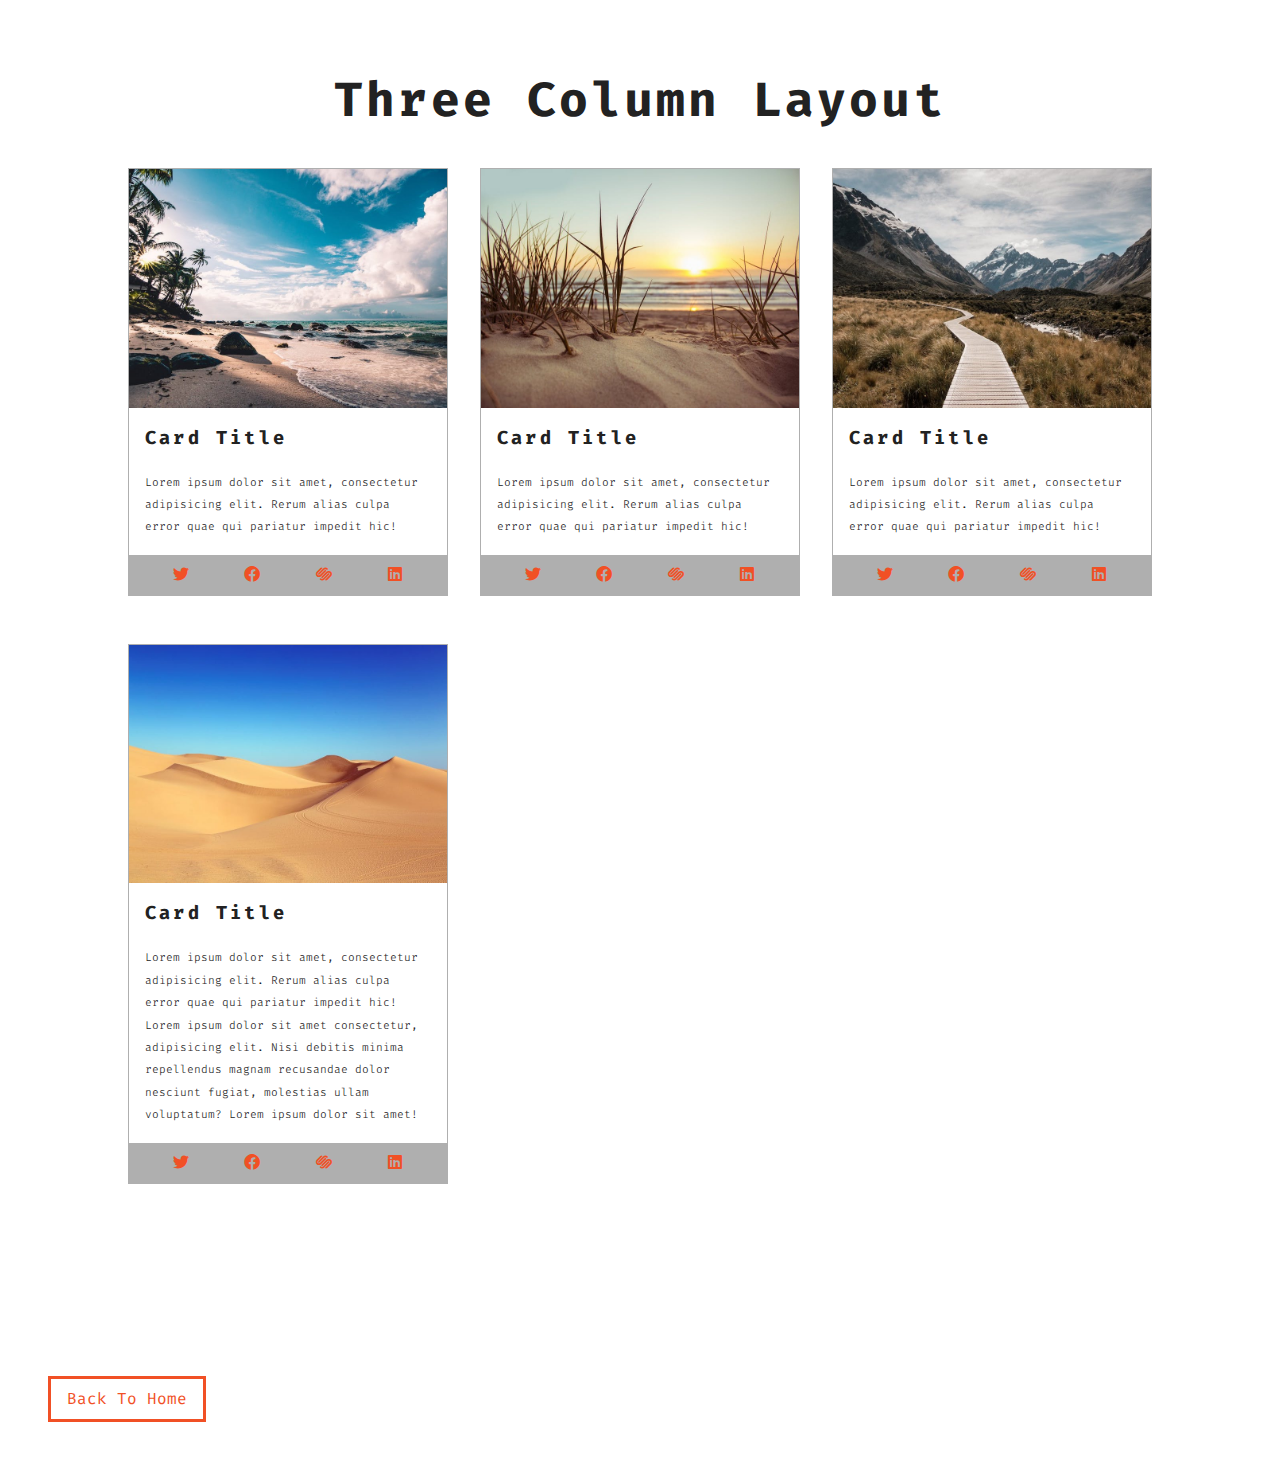
<file: cards.html>
<!DOCTYPE html>
<html lang="en">
  <head>
    <meta charset="UTF-8" />
    <meta name="viewport" content="width=device-width, initial-scale=1.0" />
    <meta http-equiv="X-UA-Compatible" content="ie=edge" />
    <title>Cards</title>
    <!-- favicon -->
    <link rel="shortcut icon" href="./images/favicon.ico" type="image/x-icon" />
    <!-- google fonts -->
    <link rel="preconnect" href="https://fonts.googleapis.com" />
    <link rel="preconnect" href="https://fonts.gstatic.com" crossorigin />
    <link
      href="https://fonts.googleapis.com/css2?family=Fira+Code:wght@300;400&display=swap"
      rel="stylesheet"
    />
    <!-- font-awesome -->
    <link
      rel="stylesheet"
      href="./fontawesome-free-6.4.0-web/css/all.min.css"
    />
    <!-- styles css -->
    <link rel="stylesheet" href="./css/styles.css" />
  </head>
  <body>
    <section class="cards">
      <div class="title">
        <h1>three column layout</h1>
      </div>
      <div class="cards-center">
        <!-- single card -->
        <article class="card">
          <img src="./images/size-image-1.jpeg" alt="" />
          <!-- card info -->
          <div class="card-info">
            <h3>card title</h3>
            <p>
              Lorem ipsum dolor sit amet, consectetur adipisicing elit. Rerum
              alias culpa error quae qui pariatur impedit hic!
            </p>
          </div>
          <!-- card footer -->
          <div class="card-footer">
            <span><i class="fab fa-twitter"></i></span>
            <span><i class="fab fa-facebook"></i></span>
            <span><i class="fab fa-squarespace"></i></span>
            <span><i class="fab fa-linkedin"></i></span>
          </div>
        </article>
        <!-- end of single card -->
        <!-- single card -->
        <article class="card">
          <img src="./images/size-image-2.jpeg" alt="" />
          <!-- card info -->
          <div class="card-info">
            <h3>card title</h3>
            <p>
              Lorem ipsum dolor sit amet, consectetur adipisicing elit. Rerum
              alias culpa error quae qui pariatur impedit hic!
            </p>
          </div>
          <!-- card footer -->
          <div class="card-footer">
            <span><i class="fab fa-twitter"></i></span>
            <span><i class="fab fa-facebook"></i></span>
            <span><i class="fab fa-squarespace"></i></span>
            <span><i class="fab fa-linkedin"></i></span>
          </div>
        </article>
        <!-- end of single card -->
        <!-- single card -->
        <article class="card">
          <img src="./images/size-image-3.jpeg" alt="" />
          <!-- card info -->
          <div class="card-info">
            <h3>card title</h3>
            <p>
              Lorem ipsum dolor sit amet, consectetur adipisicing elit. Rerum
              alias culpa error quae qui pariatur impedit hic!
            </p>
          </div>
          <!-- card footer -->
          <div class="card-footer">
            <span><i class="fab fa-twitter"></i></span>
            <span><i class="fab fa-facebook"></i></span>
            <span><i class="fab fa-squarespace"></i></span>
            <span><i class="fab fa-linkedin"></i></span>
          </div>
        </article>
        <!-- end of single card -->
        <!-- single card -->
        <article class="card">
          <img src="./images/size-image-4.jpeg" alt="" />
          <!-- card info -->
          <div class="card-info">
            <h3>card title</h3>
            <p>
              Lorem ipsum dolor sit amet, consectetur adipisicing elit. Rerum
              alias culpa error quae qui pariatur impedit hic! Lorem ipsum dolor
              sit amet consectetur, adipisicing elit. Nisi debitis minima
              repellendus magnam recusandae dolor nesciunt fugiat, molestias
              ullam voluptatum? Lorem ipsum dolor sit amet!
            </p>
          </div>
          <!-- card footer -->
          <div class="card-footer">
            <span><i class="fab fa-twitter"></i></span>
            <span><i class="fab fa-facebook"></i></span>
            <span><i class="fab fa-squarespace"></i></span>
            <span><i class="fab fa-linkedin"></i></span>
          </div>
        </article>
        <!-- end of single card -->
      </div>
    </section>
    <a href="index.html" class="btn">back to home</a>
  </body>
</html>
</file>
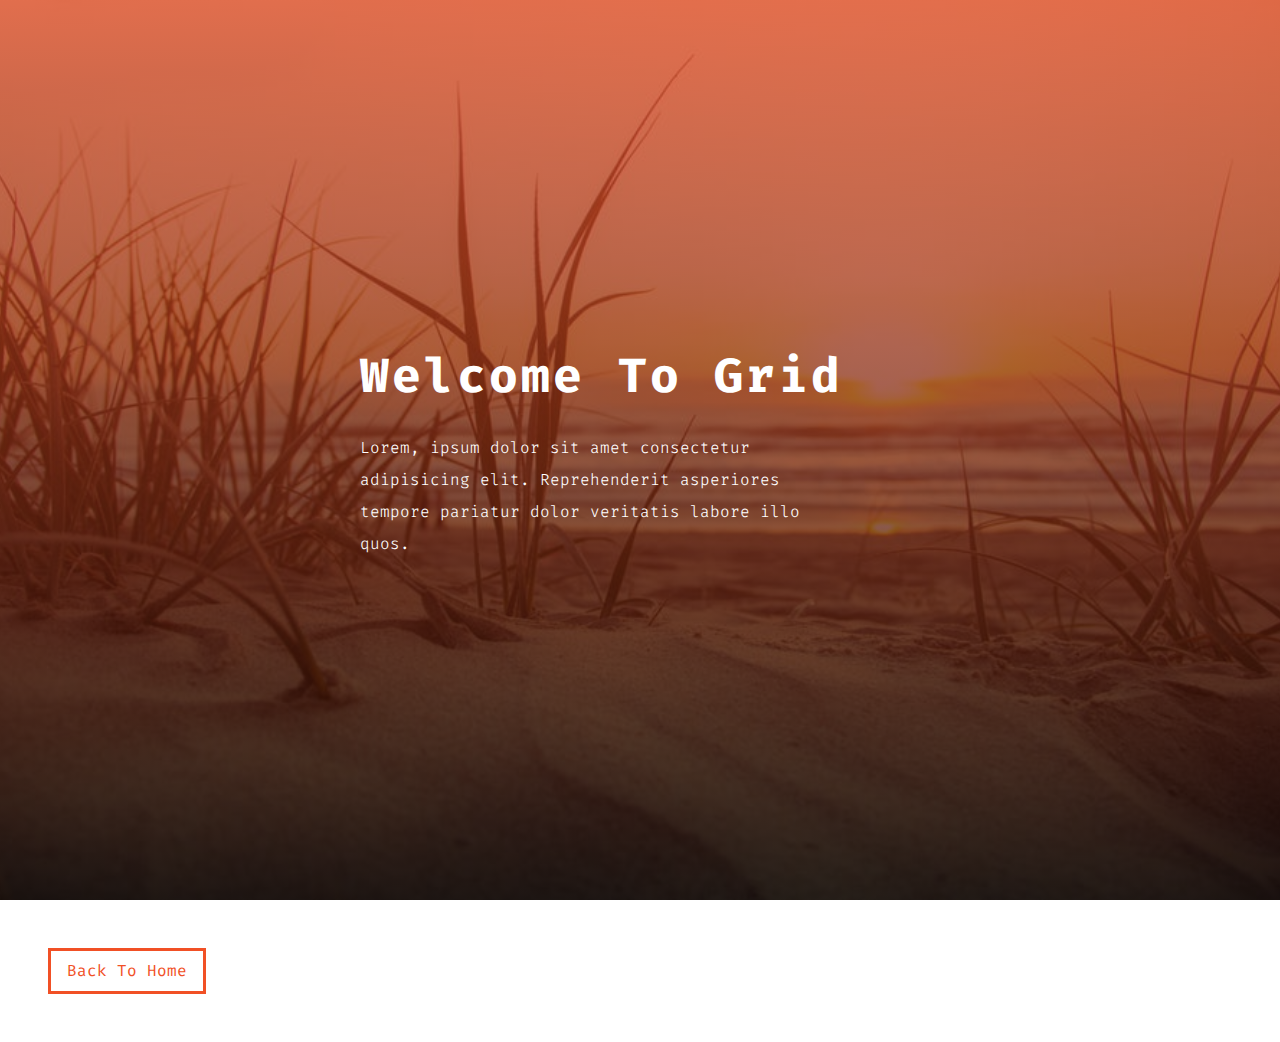
<file: hero.html>
<!DOCTYPE html>
<html lang="en">
  <head>
    <meta charset="UTF-8" />
    <meta name="viewport" content="width=device-width, initial-scale=1.0" />
    <meta http-equiv="X-UA-Compatible" content="ie=edge" />
    <title>Hero</title>
    <!-- favicon -->
    <link rel="shortcut icon" href="./images/favicon.ico" type="image/x-icon" />
    <!-- google fonts -->
    <link rel="preconnect" href="https://fonts.googleapis.com" />
    <link rel="preconnect" href="https://fonts.gstatic.com" crossorigin />
    <link
      href="https://fonts.googleapis.com/css2?family=Fira+Code:wght@300;400&display=swap"
      rel="stylesheet"
    />
    <!-- font-awesome -->
    <link
      rel="stylesheet"
      href="./fontawesome-free-6.4.0-web/css/all.min.css"
    />
    <!-- styles css -->
    <link rel="stylesheet" href="./css/styles.css" />
  </head>
  <body>
    <header class="hero-header">
      <div class="hero-banner">
        <h1>welcome to grid</h1>
        <p>
          Lorem, ipsum dolor sit amet consectetur adipisicing elit.
          Reprehenderit asperiores tempore pariatur dolor veritatis labore illo
          quos.
        </p>
      </div>
    </header>
    <a href="index.html" class="btn">back to home</a>
  </body>
</html>
</file>
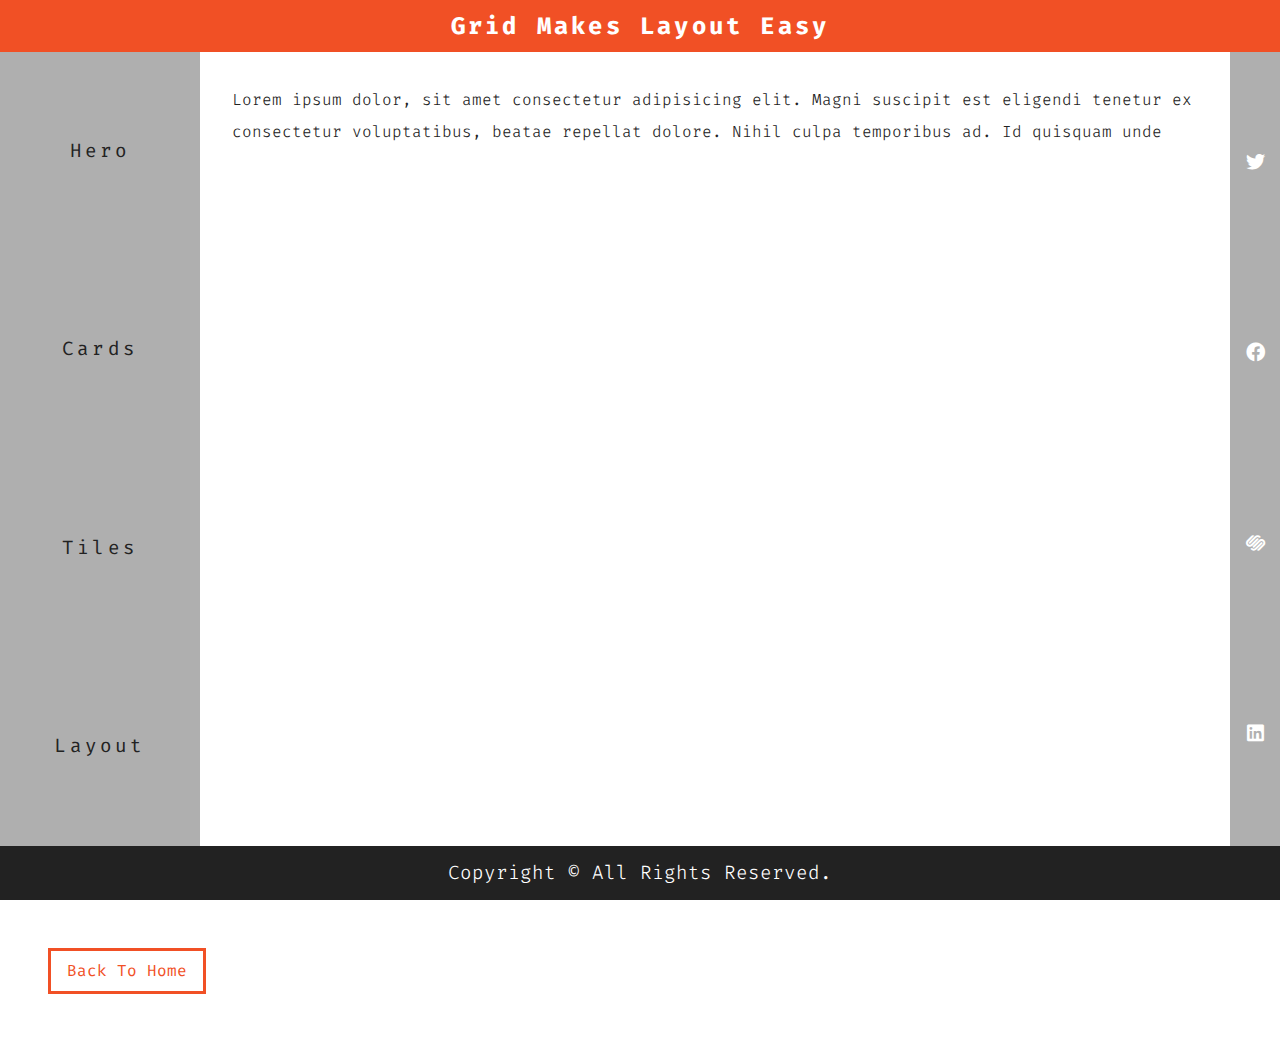
<file: layout.html>
<!DOCTYPE html>
<html lang="en">
  <head>
    <meta charset="UTF-8" />
    <meta name="viewport" content="width=device-width, initial-scale=1.0" />
    <meta http-equiv="X-UA-Compatible" content="ie=edge" />
    <title>Layout</title>
    <!-- favicon -->
    <link rel="shortcut icon" href="./images/favicon.ico" type="image/x-icon" />
    <!-- google fonts -->
    <link rel="preconnect" href="https://fonts.googleapis.com" />
    <link rel="preconnect" href="https://fonts.gstatic.com" crossorigin />
    <link
      href="https://fonts.googleapis.com/css2?family=Fira+Code:wght@300;400&display=swap"
      rel="stylesheet"
    />
    <!-- font-awesome -->
    <link
      rel="stylesheet"
      href="./fontawesome-free-6.4.0-web/css/all.min.css"
    />
    <!-- styles css -->
    <link rel="stylesheet" href="./css/styles.css" />
  </head>
  <body>
    <main class="main">
      <!-- header -->
      <header class="header">
        <h2>grid makes layout easy</h2>
      </header>
      <!-- nav bar -->
      <nav class="navbar">
        <ul>
          <li><a href="#hero.html">hero</a></li>
          <li><a href="#cards.html">cards</a></li>
          <li><a href="#tiles.html">tiles</a></li>
          <li><a href="#layout.html">layout</a></li>
        </ul>
      </nav>
      <!-- end of nav bar -->
      <!-- content -->
      <section class="content">
        <p>
          Lorem ipsum dolor, sit amet consectetur adipisicing elit. Magni
          suscipit est eligendi tenetur ex consectetur voluptatibus, beatae
          repellat dolore. Nihil culpa temporibus ad. Id quisquam unde
          <!-- veritatis. Maiores illo possimus alias consectetur ipsum explicabo
          porro reiciendis ab nam! Expedita ut omnis ad eveniet repudiandae,
          mollitia reiciendis voluptatibus, quis suscipit, sequi officia at
          debitis nostrum id! Odit recusandae iste praesentium! Fuga aperiam ab
          nam sint quam id illo delectus commodi perferendis autem. Ad quod
          cumque quis tempore tenetur. -->
        </p>
      </section>
      <!-- sidebar -->
      <section class="sidebar">
        <span><i class="fab fa-twitter"></i></span>
        <span><i class="fab fa-facebook"></i></span>
        <span><i class="fab fa-squarespace"></i></span>
        <span><i class="fab fa-linkedin"></i></span>
      </section>
      <!-- footer -->
      <footer class="footer">
        <p>copyright &copy; all rights reserved.</p>
      </footer>
    </main>
    <a href="index.html" class="btn">back to home</a>
  </body>
</html>
</file>
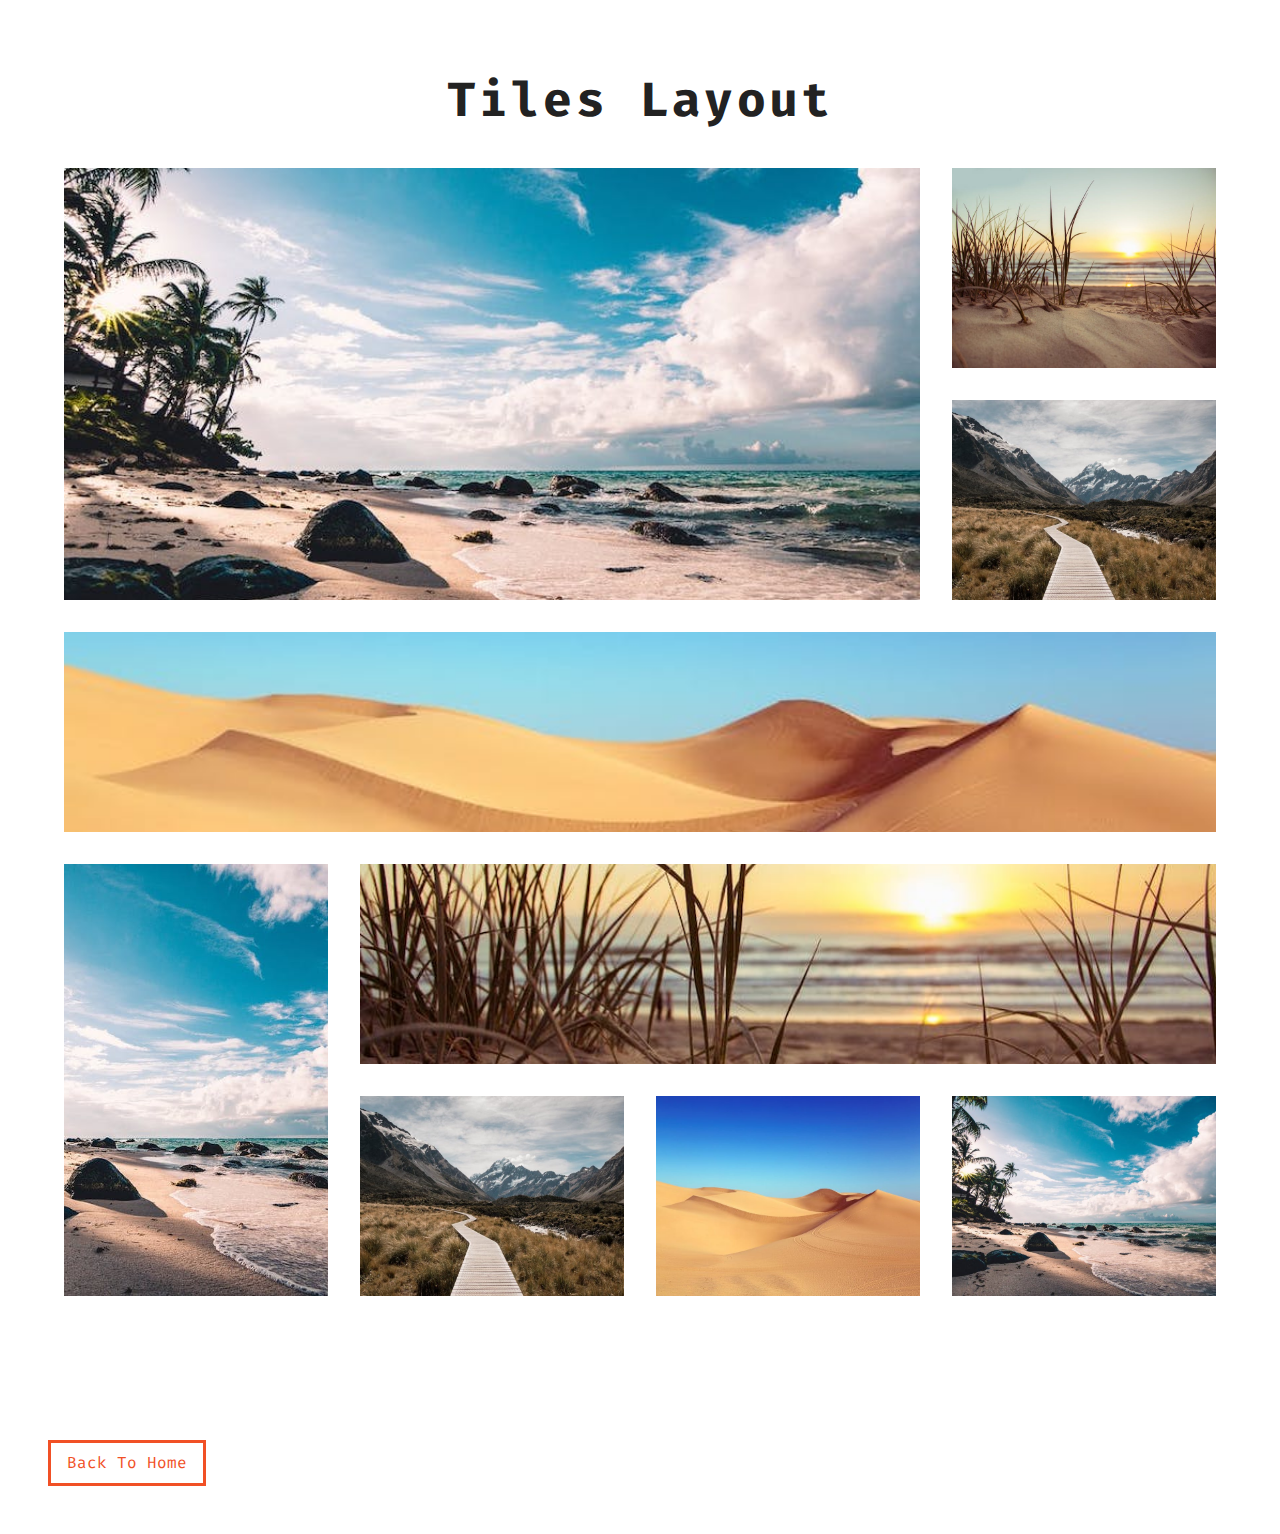
<file: tiles.html>
<!DOCTYPE html>
<html lang="en">
  <head>
    <meta charset="UTF-8" />
    <meta name="viewport" content="width=device-width, initial-scale=1.0" />
    <meta http-equiv="X-UA-Compatible" content="ie=edge" />
    <title>Tiles</title>
    <!-- favicon -->
    <link rel="shortcut icon" href="./images/favicon.ico" type="image/x-icon" />
    <!-- google fonts -->
    <link rel="preconnect" href="https://fonts.googleapis.com" />
    <link rel="preconnect" href="https://fonts.gstatic.com" crossorigin />
    <link
      href="https://fonts.googleapis.com/css2?family=Fira+Code:wght@300;400&display=swap"
      rel="stylesheet"
    />
    <!-- font-awesome -->
    <link
      rel="stylesheet"
      href="./fontawesome-free-6.4.0-web/css/all.min.css"
    />
    <!-- styles css -->
    <link rel="stylesheet" href="./css/styles.css" />
  </head>
  <body>
    <section class="tiles">
      <div class="title">
        <h1>tiles layout</h1>
      </div>
      <div class="tiles-center">
        <!-- single tile -->
        <article class="tile-1">
          <img src="./images/size-image-1.jpeg" alt="" />
        </article>
        <!-- end of single tile -->
        <!-- single tile -->
        <article class="tile-2">
          <img src="./images/size-image-2.jpeg" alt="" />
        </article>
        <!-- end of single tile -->
        <!-- single tile -->
        <article class="tile-3">
          <img src="./images/size-image-3.jpeg" alt="" />
        </article>
        <!-- end of single tile -->
        <!-- single tile -->
        <article class="tile-4">
          <img src="./images/size-image-4.jpeg" alt="" />
        </article>
        <!-- end of single tile -->
        <!-- single tile -->
        <article class="tile-5">
          <img src="./images/size-image-1.jpeg" alt="" />
        </article>
        <!-- end of single tile -->
        <!-- single tile -->
        <article class="tile-6">
          <img src="./images/size-image-2.jpeg" alt="" />
        </article>
        <!-- end of single tile -->
        <!-- single tile -->
        <article class="tile-7">
          <img src="./images/size-image-3.jpeg" alt="" />
        </article>
        <!-- end of single tile -->
        <!-- single tile -->
        <article class="tile-8">
          <img src="./images/size-image-4.jpeg" alt="" />
        </article>
        <!-- end of single tile -->
        <!-- single tile -->
        <article class="tile-9">
          <img src="./images/size-image-1.jpeg" alt="" />
        </article>
        <!-- end of single tile -->
      </div>
    </section>
    <a href="index.html" class="btn">back to home</a>
  </body>
</html>
</file>
<file: css/styles.css>
/* 
=================
variabels
=================
 */

:root {
  --primaryColor: #f15025;
  --mainBlack: #222;
  --mainWhite: #fff;
  --offWhite: #f7f7f7;
  --darkGrey: #afafaf;
  --mainTransition: all 0.3s linear;
  --mainSpacing: 0.2rem;
}

/* 
=================
Global Styles
=================
 */

* {
  margin: 0;
  padding: 0;
  box-sizing: border-box;
}

body {
  font-family: "Fira Code", monospace;
  color: var(--mainBlack);
  background-color: var(--mainWhite);
  line-height: 1.5;
}

a {
  text-decoration: none;
}

img {
  width: 100%;
  display: block;
}

h1,
h2,
h3 {
  text-transform: capitalize;
  letter-spacing: var(--mainSpacing);
  margin-bottom: 1.25rem;
}

h1 {
  font-size: 3rem;
}

h2 {
  margin-bottom: 0;
}

p {
  font-weight: 300;
  font-size: 0.7rem;
  line-height: 2;
}

/* btn  */

.btn {
  display: inline-block;
  padding: 0.5rem 1rem;
  text-transform: capitalize;
  border: 3px solid var(--primaryColor);
  color: var(--primaryColor);
  margin: 3rem;
  transition: var(--mainTransition);
}

.btn:hover {
  background: var(--primaryColor);
  color: var(--mainWhite);
}

/* 
=================
main navbar
=================
 */

.main-navbar {
  background: var(--darkGrey);
  padding: 0 2rem;
}

.main-navbar li {
  list-style-type: none;
}

.main-navbar a {
  text-transform: capitalize;
  display: block;
  padding: 1rem 0;
  color: var(--primaryColor);
  letter-spacing: var(--mainSpacing);
  transition: var(--mainTransition);
}

.main-navbar a:hover {
  color: var(--mainBlack);
}

@media screen and (min-width: 992px) {
  .main-navbar ul {
    max-width: 1170px;
    margin: 0 auto;
    display: grid;
    grid-template-columns: repeat(4, 1fr);
  }
  .main-navbar a {
    text-align: center;
  }
}

/* 
=================
hero
=================
 */

.hero-header {
  min-height: 100vh;
  background: var(--primaryColor);
  color: var(--mainWhite);
  display: grid;
  justify-content: center;
  align-items: center;
}

.hero-banner p {
  width: 80%;
  max-width: 560px;
  font-size: 1rem;
}

@media screen and (max-width: 600px) {
  .hero-banner {
    padding: 0 3rem;
  }
}
@media screen and (min-width: 768px) {
  .hero-header {
    background: linear-gradient(rgba(241, 80, 37, 0.75), rgba(0, 0, 0, 0.75)),
      url(../images/image-2.jpeg) center/cover fixed no-repeat;
  }
}

/* 
=================
cards
=================
 */

.title {
  text-align: center;
}

.cards {
  padding: 4rem 0;
}

.cards-center {
  width: 80vw;
  max-width: 1170px;
  margin: 2rem auto;
}

.card {
  border: 1px solid var(--darkGrey);
  margin-bottom: 3rem;
}

.card-info {
  padding: 1rem;
}

.card-footer {
  background: var(--darkGrey);
  color: var(--primaryColor);
  padding: 0.5rem 1rem;
  display: grid;
  grid-template-columns: 1fr 1fr 1fr 1fr;
  justify-items: center;
}

/* ===============three column layout with media queries================ */

/* @media screen and (min-width: 768px) {
  .cards-center {
    display: grid;
    grid-template-columns: 1fr 1fr;
    column-gap: 2rem;
  }
}
@media screen and (min-width: 1170px) {
  .cards-center {
    grid-template-columns: 1fr 1fr 1fr;
  }
} =======================================================================*/

/*========================================================================

Three column layout using minmax auto fit and fill

1. how many columns you want on bigger screen size?
  3 columns with a max width of 1170px
2. what is going to be the gap between columns?
  1 rem is 16 px, and 2rem is one gap, so total gaps of 2 = 64px
3. width of one column?
  1170 - 64 = 1106 
  1106/ (divided by amount of columns wanted = 3) = 368.66667px ~ 368px

  3 columns = (1170 - 64)/3 = 368
  4 columns = (1170 - 96)/4 = 268
=========================================================================*/

.card {
  display: grid;
  grid-template-columns: 1fr;
  grid-template-rows: auto auto auto;
}

.cards-center {
  display: grid;
  column-gap: 2rem;
  grid-template-columns: repeat(auto-fill, minmax(268.5px, 1fr));
}

/* 
=================
tiles
=================
 */

.tiles {
  padding: 4rem 0;
}

.tiles-center {
  width: 90vw;
  max-width: 1170px;
  margin: 2rem auto;
  display: grid;
  row-gap: 2rem;
}

@media screen and (min-width: 768px) {
  .tiles-center {
    grid-template-columns: 1fr 1fr;
    column-gap: 2rem;
  }
}
@media screen and (min-width: 992px) {
  .tiles-center {
    grid-template-columns: 1fr 1fr 1fr;
  }
}
@media screen and (min-width: 1170px) {
  .tiles-center {
    grid-template-columns: repeat(4, 1fr);
    grid-template-rows: repeat(5, 200px);
    grid-template-areas:
      "a a a b"
      "a a a c"
      "d d d d"
      "e f f f"
      "e g h i";
  }
  /* so images wont be more than or less than the tile */
  .tiles img {
    height: 100%;
    object-fit: cover;
  }

  .tile-1 {
    grid-area: a;
  }
  .tile-2 {
    grid-area: b;
  }
  .tile-3 {
    grid-area: c;
  }
  .tile-4 {
    grid-area: d;
  }
  .tile-5 {
    grid-area: e;
  }
  .tile-6 {
    grid-area: f;
  }
  .tile-7 {
    grid-area: g;
  }
  .tile-8 {
    grid-area: h;
  }
  .tile-9 {
    grid-area: i;
  }
}

/* 
=================
layout
=================
 */

.header {
  background: var(--primaryColor);
  color: var(--mainWhite);
  text-align: center;
  padding: 0.5rem 0;
}

.navbar {
  background: var(--darkGrey);
}

.navbar li {
  list-style-type: none;
}

.navbar a {
  padding: 1rem;
  display: inline-block;
  text-transform: capitalize;
  letter-spacing: var(--mainSpacing);
  font-size: 1.2rem;
  color: var(--mainBlack);
  transition: var(--mainTransition);
}

.navbar a:hover {
  color: var(--mainWhite);
}

.content {
  padding: 2rem;
}

.content p {
  font-size: 1rem;
}

.sidebar {
  background: var(--primaryColor);
  padding: 1rem 0;
  display: grid;
  grid-template-columns: repeat(4, 1fr);
  justify-items: center;
  color: var(--mainWhite);
  font-size: 1.2rem;
}

.footer {
  background: var(--mainBlack);
  color: var(--mainWhite);
  text-align: center;
  text-transform: capitalize;
  padding: 0.5rem 0;
}

.footer p {
  font-size: 1.2rem;
}

.main {
  min-height: 100vh;
  display: grid;
  grid-template-columns: 1fr;
  grid-template-rows: auto auto 1fr auto auto;
}

@media screen and (min-width: 768px) {
  .navbar ul {
    display: grid;
    grid-template-columns: repeat(4, 1fr);
    justify-items: center;
  }
}

@media screen and (min-width: 992px) {
  .main {
    grid-template-columns: [start] 200px [c1end] 1fr [c2end] 50px [end];
    grid-template-rows: [start] auto [r1end] 1fr [r2end] auto [end];
  }
  .header {
    grid-column: start/end;
    grid-row: start/r1end;
  }

  .navbar {
    grid-column: start/c1end;
    grid-row: r1end/r2end;
  }

  .content {
    grid-column: c1end/2end;
    grid-row: r1end/r2end;
  }

  .sidebar {
    grid-column: c2end/end;
    grid-row: r1end/r2end;
  }

  .footer {
    grid-column: start/end;
    grid-row: r2end/end;
  }
  .navbar ul {
    grid-template-columns: 1fr;
    align-items: center;
    min-height: 100%;
  }

  .sidebar {
    grid-template-columns: 1fr;
    align-items: center;
    min-height: 100%;
    background: var(--darkGrey);
  }
}
</file>
